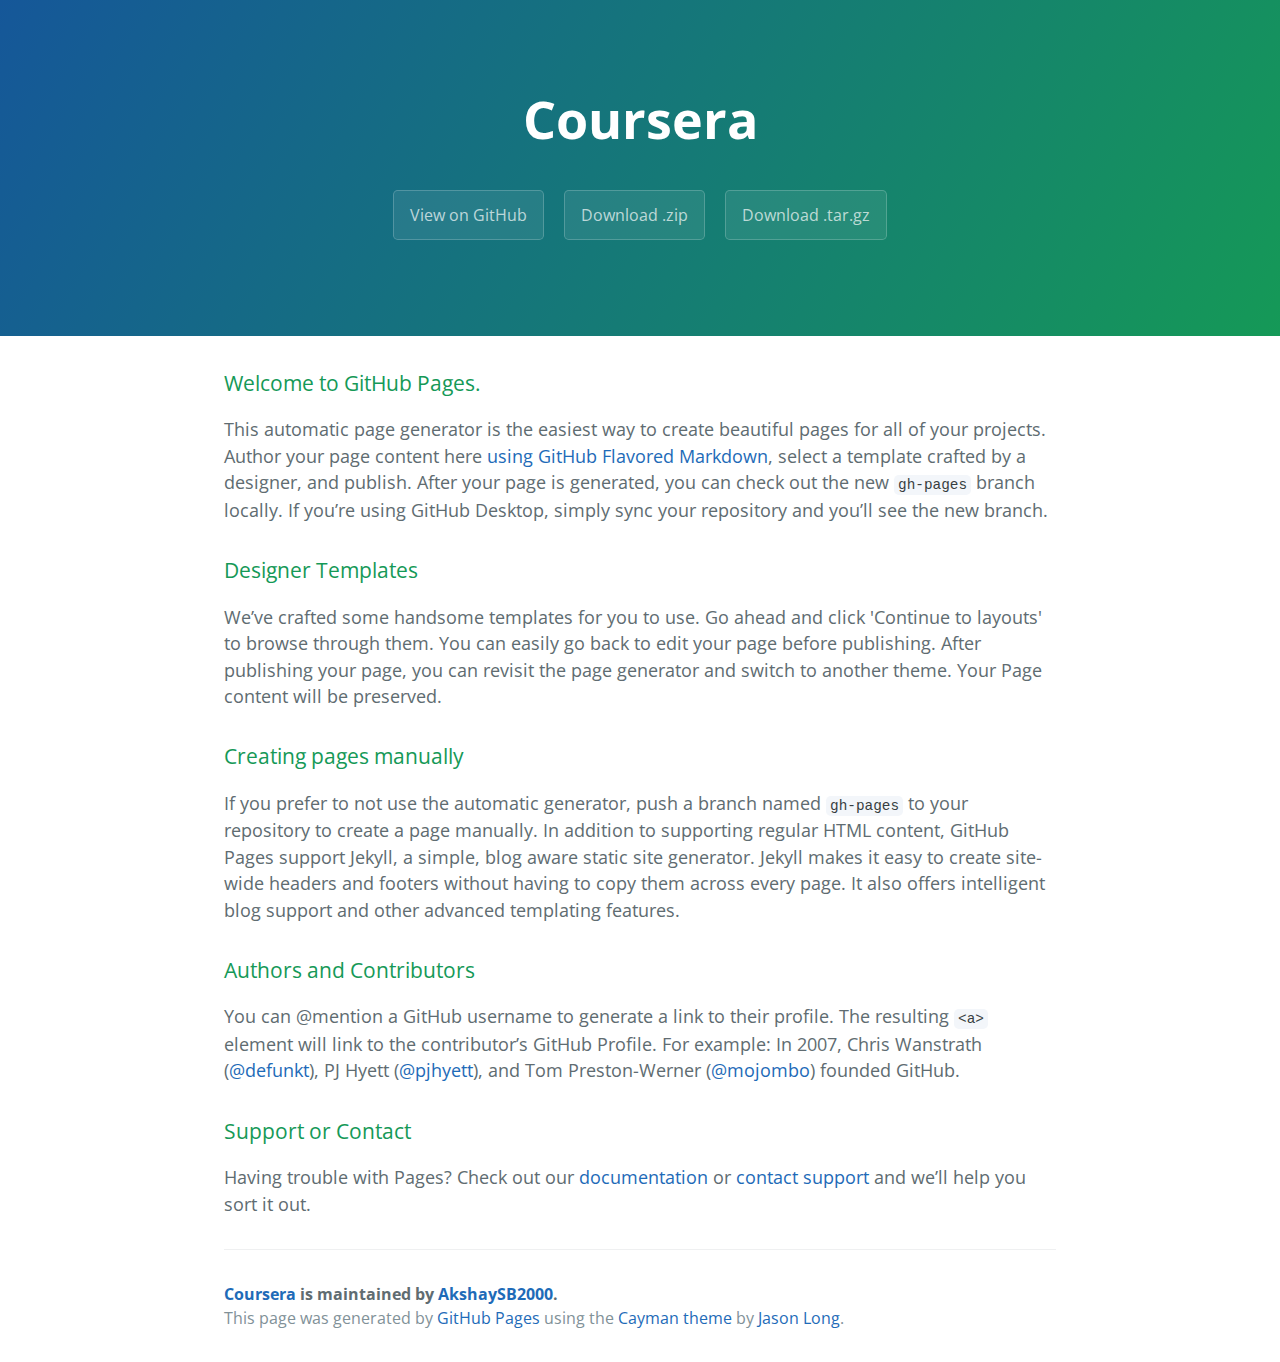
<file: index.html>
<!DOCTYPE html>
<html lang="en-us">
  <head>
    <meta charset="UTF-8">
    <title>Coursera by AkshaySB2000</title>
    <meta name="viewport" content="width=device-width, initial-scale=1">
    <link rel="stylesheet" type="text/css" href="stylesheets/normalize.css" media="screen">
    <link href='https://fonts.googleapis.com/css?family=Open+Sans:400,700' rel='stylesheet' type='text/css'>
    <link rel="stylesheet" type="text/css" href="stylesheets/stylesheet.css" media="screen">
    <link rel="stylesheet" type="text/css" href="stylesheets/github-light.css" media="screen">
  </head>
  <body>
    <section class="page-header">
      <h1 class="project-name">Coursera</h1>
      <h2 class="project-tagline"></h2>
      <a href="https://github.com/AkshaySB2000/Coursera" class="btn">View on GitHub</a>
      <a href="https://github.com/AkshaySB2000/Coursera/zipball/master" class="btn">Download .zip</a>
      <a href="https://github.com/AkshaySB2000/Coursera/tarball/master" class="btn">Download .tar.gz</a>
    </section>

    <section class="main-content">
      <h3>
<a id="welcome-to-github-pages" class="anchor" href="#welcome-to-github-pages" aria-hidden="true"><span aria-hidden="true" class="octicon octicon-link"></span></a>Welcome to GitHub Pages.</h3>
<p>This automatic page generator is the easiest way to create beautiful pages for all of your projects. Author your page content here <a href="https://guides.github.com/features/mastering-markdown/">using GitHub Flavored Markdown</a>, select a template crafted by a designer, and publish. After your page is generated, you can check out the new <code>gh-pages</code> branch locally. If you’re using GitHub Desktop, simply sync your repository and you’ll see the new branch.</p>
<h3>
<a id="designer-templates" class="anchor" href="#designer-templates" aria-hidden="true"><span aria-hidden="true" class="octicon octicon-link"></span></a>Designer Templates</h3>
<p>We’ve crafted some handsome templates for you to use. Go ahead and click 'Continue to layouts' to browse through them. You can easily go back to edit your page before publishing. After publishing your page, you can revisit the page generator and switch to another theme. Your Page content will be preserved.</p>
<h3>
<a id="creating-pages-manually" class="anchor" href="#creating-pages-manually" aria-hidden="true"><span aria-hidden="true" class="octicon octicon-link"></span></a>Creating pages manually</h3>
<p>If you prefer to not use the automatic generator, push a branch named <code>gh-pages</code> to your repository to create a page manually. In addition to supporting regular HTML content, GitHub Pages support Jekyll, a simple, blog aware static site generator. Jekyll makes it easy to create site-wide headers and footers without having to copy them across every page. It also offers intelligent blog support and other advanced templating features.</p>
<h3>
<a id="authors-and-contributors" class="anchor" href="#authors-and-contributors" aria-hidden="true"><span aria-hidden="true" class="octicon octicon-link"></span></a>Authors and Contributors</h3>
<p>You can @mention a GitHub username to generate a link to their profile. The resulting <code>&lt;a&gt;</code> element will link to the contributor’s GitHub Profile. For example: In 2007, Chris Wanstrath (<a class="user-mention" data-hovercard-type="user" data-hovercard-url="/users/defunkt/hovercard" data-octo-click="hovercard-link-click" data-octo-dimensions="link_type:self" href="https://github.com/defunkt">@defunkt</a>), PJ Hyett (<a class="user-mention" data-hovercard-type="user" data-hovercard-url="/users/pjhyett/hovercard" data-octo-click="hovercard-link-click" data-octo-dimensions="link_type:self" href="https://github.com/pjhyett">@pjhyett</a>), and Tom Preston-Werner (<a class="user-mention" data-hovercard-type="user" data-hovercard-url="/users/mojombo/hovercard" data-octo-click="hovercard-link-click" data-octo-dimensions="link_type:self" href="https://github.com/mojombo">@mojombo</a>) founded GitHub.</p>
<h3>
<a id="support-or-contact" class="anchor" href="#support-or-contact" aria-hidden="true"><span aria-hidden="true" class="octicon octicon-link"></span></a>Support or Contact</h3>
<p>Having trouble with Pages? Check out our <a href="https://help.github.com/pages">documentation</a> or <a href="https://github.com/contact">contact support</a> and we’ll help you sort it out.</p>

      <footer class="site-footer">
        <span class="site-footer-owner"><a href="https://github.com/AkshaySB2000/Coursera">Coursera</a> is maintained by <a href="https://github.com/AkshaySB2000">AkshaySB2000</a>.</span>

        <span class="site-footer-credits">This page was generated by <a href="https://pages.github.com">GitHub Pages</a> using the <a href="https://github.com/jasonlong/cayman-theme">Cayman theme</a> by <a href="https://twitter.com/jasonlong">Jason Long</a>.</span>
      </footer>

    </section>

  
  </body>
</html>
</file>
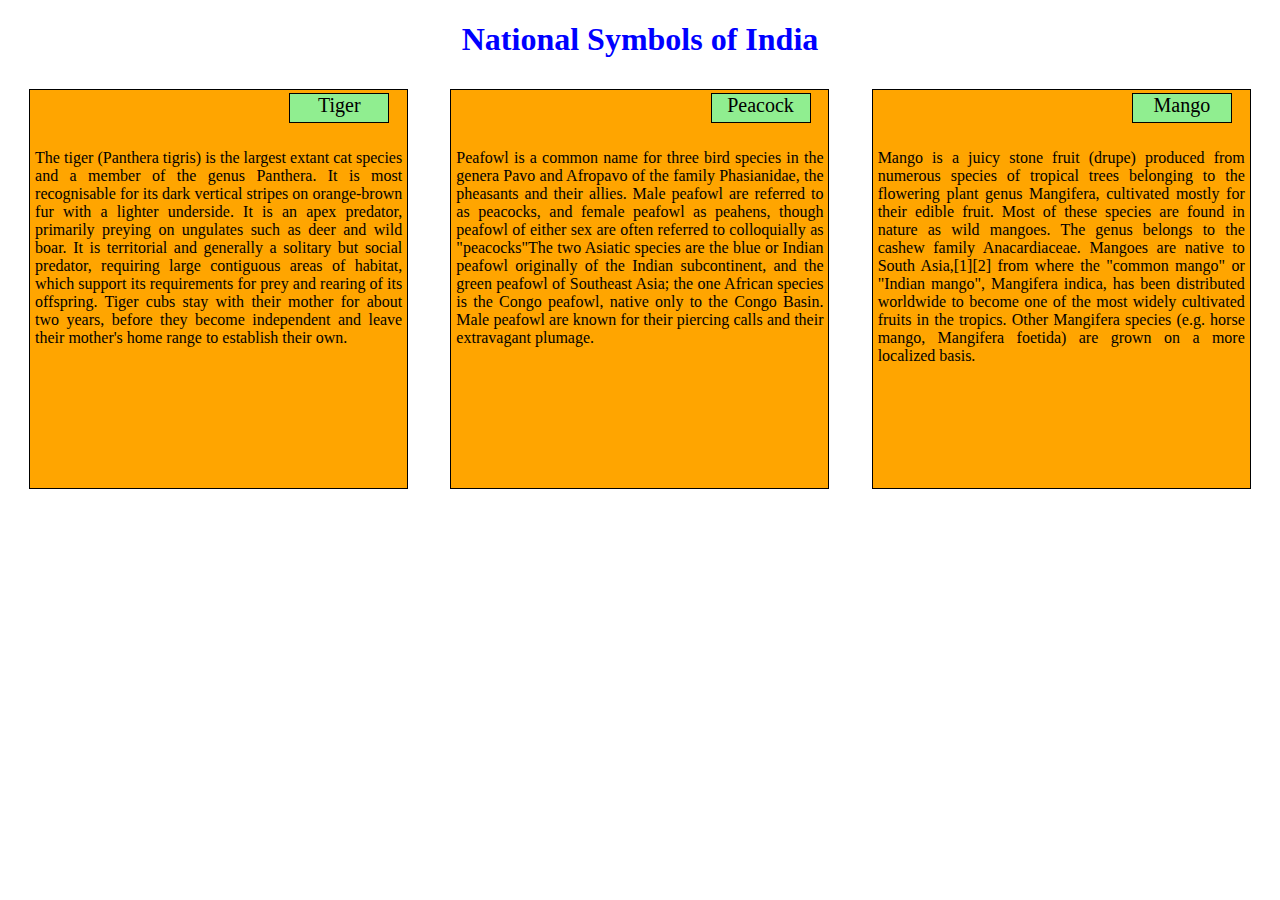
<file: Akshay_mod2_solution/index.html>
<!doctype html>
<html>
<head>
<meta charset="utf-8">
<title>Module 2 Solution</title>
<link rel="stylesheet" href="css/mod2soln.css">
</head>
<body>
	<center><h1>National Symbols of India</h1></center>
		<div class = "row">
			<div class = "col-lg-4 col-md-6"><p id="p1">Tiger</p>
				<p id="p2"><br><br><br>The tiger (Panthera tigris) is the largest extant cat species and a member of the genus Panthera. It is most recognisable for its dark vertical stripes on orange-brown fur with a lighter underside. It is an apex predator, primarily preying on ungulates such as deer and wild boar. It is territorial and generally a solitary but social predator, requiring large contiguous areas of habitat, which support its requirements for prey and rearing of its offspring. Tiger cubs stay with their mother for about two years, before they become independent and leave their mother's home range to establish their own.</p></div>
			<div class = "col-lg-4 col-md-6"><p id="p1">Peacock</p>
				<p id="p2"><br><br><br>Peafowl is a common name for three bird species in the genera Pavo and Afropavo of the family Phasianidae, the pheasants and their allies. Male peafowl are referred to as peacocks, and female peafowl as peahens, though peafowl of either sex are often referred to colloquially as "peacocks"The two Asiatic species are the blue or Indian peafowl originally of the Indian subcontinent, and the green peafowl of Southeast Asia; the one African species is the Congo peafowl, native only to the Congo Basin. Male peafowl are known for their piercing calls and their extravagant plumage.</p></div>
			<div class = "col-lg-4 col-md-12"><p id="p1">Mango</p>
				<p id="p2"><br><br><br>Mango is a juicy stone fruit (drupe) produced from numerous species of tropical trees belonging to the flowering plant genus Mangifera, cultivated mostly for their edible fruit. Most of these species are found in nature as wild mangoes. The genus belongs to the cashew family Anacardiaceae. Mangoes are native to South Asia,[1][2] from where the "common mango" or "Indian mango", Mangifera indica, has been distributed worldwide to become one of the most widely cultivated fruits in the tropics. Other Mangifera species (e.g. horse mango, Mangifera foetida) are grown on a more localized basis.</p></div>
		</div>
	</body>
</html>
</file>
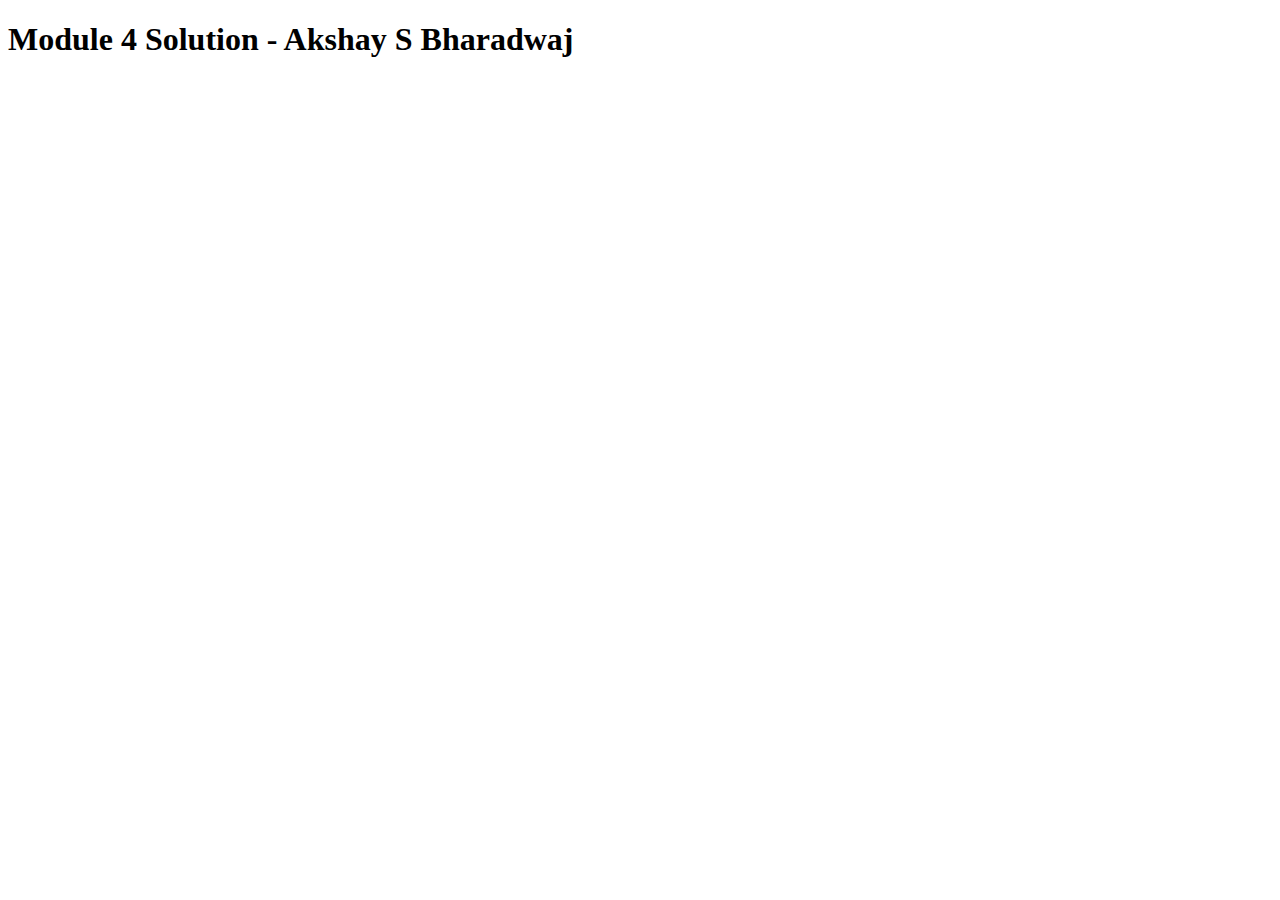
<file: Akshay_mod4_solution/index.html>
<!DOCTYPE html>
<html>
<head>
  <meta charset="utf-8">
  <title>Module 4 Solution </title>
  <script src="SpeakHello.js"></script>
  <script src="SpeakGoodBye.js"></script>
  <script src="script.js"></script>
</head>
<body>
  <h1>Module 4 Solution - Akshay S Bharadwaj</h1>
</body>
</html>
</file>
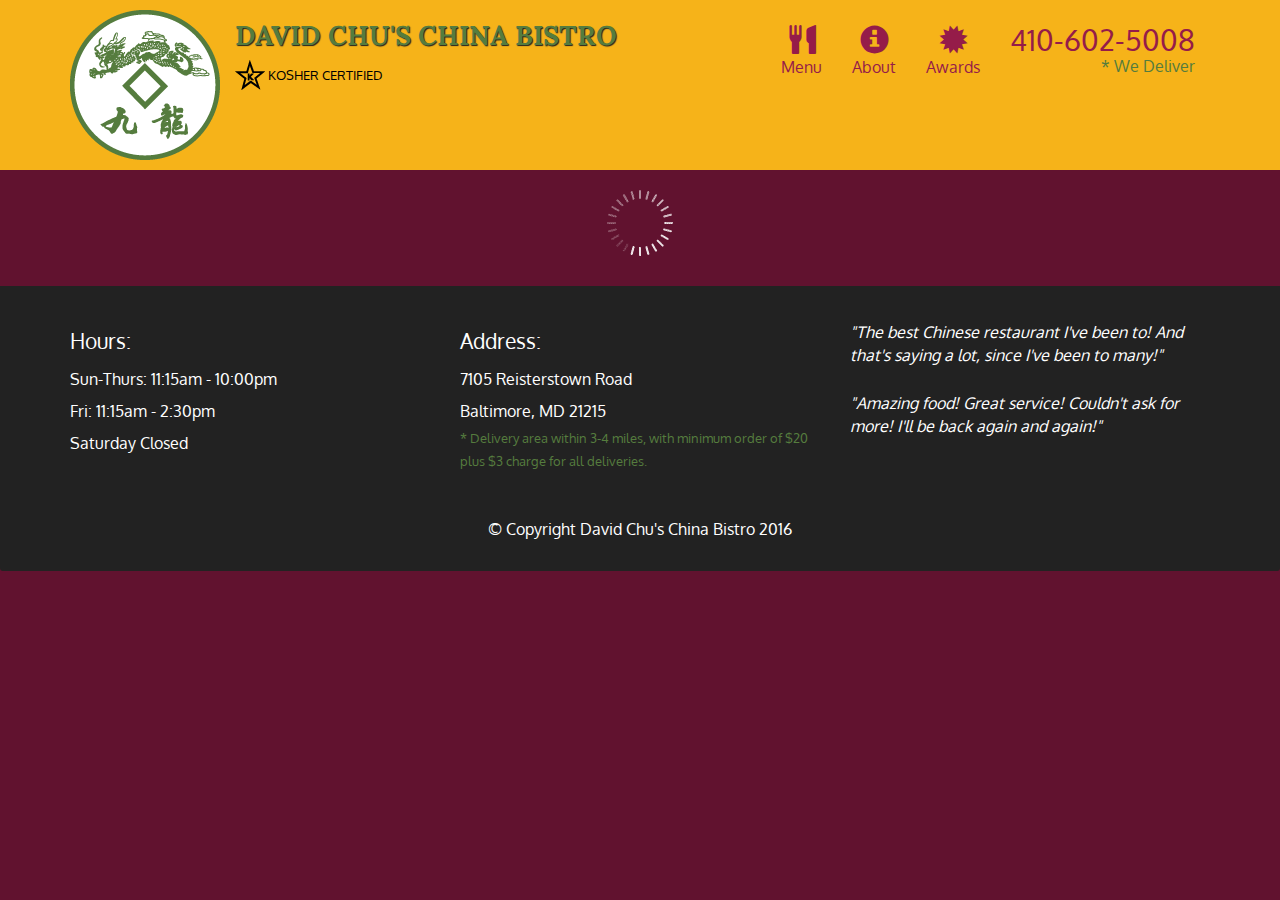
<file: Akshay_mod5_solution/index.html>
<!doctype html>
<html lang="en">
  <head>
    <meta charset="utf-8">
    <meta http-equiv="X-UA-Compatible" content="IE=edge">
    <meta name="viewport" content="width=device-width, initial-scale=1">
    <title>David Chu's China Bistro</title>
    <link rel="stylesheet" href="css/bootstrap.min.css">
    <link rel="stylesheet" href="css/styles.css">
    <link href='https://fonts.googleapis.com/css?family=Oxygen:400,300,700' rel='stylesheet' type='text/css'>
    <link href='https://fonts.googleapis.com/css?family=Lora' rel='stylesheet' type='text/css'>
  </head>
<body>
  <header>
    <nav id="header-nav" class="navbar navbar-default">
      <div class="container">
        <div class="navbar-header">
          <a href="index.html" class="pull-left visible-md visible-lg">
            <div id="logo-img" alt="Logo image"></div>
          </a>

          <div class="navbar-brand">
            <a href="index.html"><h1>David Chu's China Bistro</h1></a>
            <p>
              <img src="images/star-k-logo.png" alt="Kosher certification">
              <span>Kosher Certified</span>
            </p>
          </div>

          <button id="navbarToggle" type="button" class="navbar-toggle collapsed" data-toggle="collapse" data-target="#collapsable-nav" aria-expanded="false">
            <span class="sr-only">Toggle navigation</span>
            <span class="icon-bar"></span>
            <span class="icon-bar"></span>
            <span class="icon-bar"></span>
          </button>
        </div>
        
        <div id="collapsable-nav" class="collapse navbar-collapse">
           <ul id="nav-list" class="nav navbar-nav navbar-right">
            <li id="navHomeButton" class="visible-xs active">
              <a href="index.html">
                <span class="glyphicon glyphicon-home"></span> Home</a>
            </li>
            <li id="navMenuButton">
              <a href="#" onclick="$dc.loadMenuCategories();">
                <span class="glyphicon glyphicon-cutlery"></span><br class="hidden-xs"> Menu</a>
            </li>
            <li>
              <a href="#">
                <span class="glyphicon glyphicon-info-sign"></span><br class="hidden-xs"> About</a>
            </li>
            <li>
              <a href="#">
                <span class="glyphicon glyphicon-certificate"></span><br class="hidden-xs"> Awards</a>
            </li>
            <li id="phone" class="hidden-xs">
              <a href="tel:410-602-5008">
                <span>410-602-5008</span></a><div>* We Deliver</div>
            </li>
          </ul><!-- #nav-list -->
        </div><!-- .collapse .navbar-collapse -->
      </div><!-- .container -->
    </nav><!-- #header-nav -->
  </header>

  <div id="call-btn" class="visible-xs">
    <a class="btn" href="tel:410-602-5008">
    <span class="glyphicon glyphicon-earphone"></span>
    410-602-5008
    </a>
  </div>
  <div id="xs-deliver" class="text-center visible-xs">* We Deliver</div>

  <div id="main-content" class="container"></div>

  <footer class="panel-footer">
    <div class="container">
      <div class="row">
        <section id="hours" class="col-sm-4">
          <span>Hours:</span><br>
          Sun-Thurs: 11:15am - 10:00pm<br>
          Fri: 11:15am - 2:30pm<br>
          Saturday Closed
          <hr class="visible-xs">
        </section>
        <section id="address" class="col-sm-4">
          <span>Address:</span><br>
          7105 Reisterstown Road<br>
          Baltimore, MD 21215
          <p>* Delivery area within 3-4 miles, with minimum order of $20 plus $3 charge for all deliveries.</p>
          <hr class="visible-xs">
        </section>
        <section id="testimonials" class="col-sm-4">
          <p>"The best Chinese restaurant I've been to! And that's saying a lot, since I've been to many!"</p>
          <p>"Amazing food! Great service! Couldn't ask for more! I'll be back again and again!"</p>
        </section>
      </div>
      <div class="text-center">&copy; Copyright David Chu's China Bistro 2016</div>
    </div>
  </footer>

  <!-- jQuery (Bootstrap JS plugins depend on it) -->
  <script src="js/jquery-2.1.4.min.js"></script>
  <script src="js/bootstrap.min.js"></script>
  <script src="js/ajax-utils.js"></script>
  <script src="js/script.js"></script>
</body>
</html>
</file>
<file: stylesheets/stylesheet.css>
* {
  box-sizing: border-box; }

body {
  padding: 0;
  margin: 0;
  font-family: "Open Sans", "Helvetica Neue", Helvetica, Arial, sans-serif;
  font-size: 16px;
  line-height: 1.5;
  color: #606c71; }

a {
  color: #1e6bb8;
  text-decoration: none; }
  a:hover {
    text-decoration: underline; }

.btn {
  display: inline-block;
  margin-bottom: 1rem;
  color: rgba(255, 255, 255, 0.7);
  background-color: rgba(255, 255, 255, 0.08);
  border-color: rgba(255, 255, 255, 0.2);
  border-style: solid;
  border-width: 1px;
  border-radius: 0.3rem;
  transition: color 0.2s, background-color 0.2s, border-color 0.2s; }
  .btn + .btn {
    margin-left: 1rem; }

.btn:hover {
  color: rgba(255, 255, 255, 0.8);
  text-decoration: none;
  background-color: rgba(255, 255, 255, 0.2);
  border-color: rgba(255, 255, 255, 0.3); }

@media screen and (min-width: 64em) {
  .btn {
    padding: 0.75rem 1rem; } }

@media screen and (min-width: 42em) and (max-width: 64em) {
  .btn {
    padding: 0.6rem 0.9rem;
    font-size: 0.9rem; } }

@media screen and (max-width: 42em) {
  .btn {
    display: block;
    width: 100%;
    padding: 0.75rem;
    font-size: 0.9rem; }
    .btn + .btn {
      margin-top: 1rem;
      margin-left: 0; } }

.page-header {
  color: #fff;
  text-align: center;
  background-color: #159957;
  background-image: linear-gradient(120deg, #155799, #159957); }

@media screen and (min-width: 64em) {
  .page-header {
    padding: 5rem 6rem; } }

@media screen and (min-width: 42em) and (max-width: 64em) {
  .page-header {
    padding: 3rem 4rem; } }

@media screen and (max-width: 42em) {
  .page-header {
    padding: 2rem 1rem; } }

.project-name {
  margin-top: 0;
  margin-bottom: 0.1rem; }

@media screen and (min-width: 64em) {
  .project-name {
    font-size: 3.25rem; } }

@media screen and (min-width: 42em) and (max-width: 64em) {
  .project-name {
    font-size: 2.25rem; } }

@media screen and (max-width: 42em) {
  .project-name {
    font-size: 1.75rem; } }

.project-tagline {
  margin-bottom: 2rem;
  font-weight: normal;
  opacity: 0.7; }

@media screen and (min-width: 64em) {
  .project-tagline {
    font-size: 1.25rem; } }

@media screen and (min-width: 42em) and (max-width: 64em) {
  .project-tagline {
    font-size: 1.15rem; } }

@media screen and (max-width: 42em) {
  .project-tagline {
    font-size: 1rem; } }

.main-content :first-child {
  margin-top: 0; }
.main-content img {
  max-width: 100%; }
.main-content h1, .main-content h2, .main-content h3, .main-content h4, .main-content h5, .main-content h6 {
  margin-top: 2rem;
  margin-bottom: 1rem;
  font-weight: normal;
  color: #159957; }
.main-content p {
  margin-bottom: 1em; }
.main-content code {
  padding: 2px 4px;
  font-family: Consolas, "Liberation Mono", Menlo, Courier, monospace;
  font-size: 0.9rem;
  color: #383e41;
  background-color: #f3f6fa;
  border-radius: 0.3rem; }
.main-content pre {
  padding: 0.8rem;
  margin-top: 0;
  margin-bottom: 1rem;
  font: 1rem Consolas, "Liberation Mono", Menlo, Courier, monospace;
  color: #567482;
  word-wrap: normal;
  background-color: #f3f6fa;
  border: solid 1px #dce6f0;
  border-radius: 0.3rem; }
  .main-content pre > code {
    padding: 0;
    margin: 0;
    font-size: 0.9rem;
    color: #567482;
    word-break: normal;
    white-space: pre;
    background: transparent;
    border: 0; }
.main-content .highlight {
  margin-bottom: 1rem; }
  .main-content .highlight pre {
    margin-bottom: 0;
    word-break: normal; }
.main-content .highlight pre, .main-content pre {
  padding: 0.8rem;
  overflow: auto;
  font-size: 0.9rem;
  line-height: 1.45;
  border-radius: 0.3rem; }
.main-content pre code, .main-content pre tt {
  display: inline;
  max-width: initial;
  padding: 0;
  margin: 0;
  overflow: initial;
  line-height: inherit;
  word-wrap: normal;
  background-color: transparent;
  border: 0; }
  .main-content pre code:before, .main-content pre code:after, .main-content pre tt:before, .main-content pre tt:after {
    content: normal; }
.main-content ul, .main-content ol {
  margin-top: 0; }
.main-content blockquote {
  padding: 0 1rem;
  margin-left: 0;
  color: #819198;
  border-left: 0.3rem solid #dce6f0; }
  .main-content blockquote > :first-child {
    margin-top: 0; }
  .main-content blockquote > :last-child {
    margin-bottom: 0; }
.main-content table {
  display: block;
  width: 100%;
  overflow: auto;
  word-break: normal;
  word-break: keep-all; }
  .main-content table th {
    font-weight: bold; }
  .main-content table th, .main-content table td {
    padding: 0.5rem 1rem;
    border: 1px solid #e9ebec; }
.main-content dl {
  padding: 0; }
  .main-content dl dt {
    padding: 0;
    margin-top: 1rem;
    font-size: 1rem;
    font-weight: bold; }
  .main-content dl dd {
    padding: 0;
    margin-bottom: 1rem; }
.main-content hr {
  height: 2px;
  padding: 0;
  margin: 1rem 0;
  background-color: #eff0f1;
  border: 0; }

@media screen and (min-width: 64em) {
  .main-content {
    max-width: 64rem;
    padding: 2rem 6rem;
    margin: 0 auto;
    font-size: 1.1rem; } }

@media screen and (min-width: 42em) and (max-width: 64em) {
  .main-content {
    padding: 2rem 4rem;
    font-size: 1.1rem; } }

@media screen and (max-width: 42em) {
  .main-content {
    padding: 2rem 1rem;
    font-size: 1rem; } }

.site-footer {
  padding-top: 2rem;
  margin-top: 2rem;
  border-top: solid 1px #eff0f1; }

.site-footer-owner {
  display: block;
  font-weight: bold; }

.site-footer-credits {
  color: #819198; }

@media screen and (min-width: 64em) {
  .site-footer {
    font-size: 1rem; } }

@media screen and (min-width: 42em) and (max-width: 64em) {
  .site-footer {
    font-size: 1rem; } }

@media screen and (max-width: 42em) {
  .site-footer {
    font-size: 0.9rem; } }
</file>
<file: stylesheets/github-light.css>
/*!
 * GitHub Light v0.4.1
 * Copyright (c) 2012 - 2017 GitHub, Inc.
 * Licensed under MIT (https://github.com/primer/github-syntax-theme-generator/blob/master/LICENSE)
 */

.pl-c /* comment, punctuation.definition.comment, string.comment */ {
  color: #6a737d;
}

.pl-c1 /* constant, entity.name.constant, variable.other.constant, variable.language, support, meta.property-name, support.constant, support.variable, meta.module-reference, markup.raw, meta.diff.header, meta.output */,
.pl-s .pl-v /* string variable */ {
  color: #005cc5;
}

.pl-e /* entity */,
.pl-en /* entity.name */ {
  color: #6f42c1;
}

.pl-smi /* variable.parameter.function, storage.modifier.package, storage.modifier.import, storage.type.java, variable.other */,
.pl-s .pl-s1 /* string source */ {
  color: #24292e;
}

.pl-ent /* entity.name.tag, markup.quote */ {
  color: #22863a;
}

.pl-k /* keyword, storage, storage.type */ {
  color: #d73a49;
}

.pl-s /* string */,
.pl-pds /* punctuation.definition.string, source.regexp, string.regexp.character-class */,
.pl-s .pl-pse .pl-s1 /* string punctuation.section.embedded source */,
.pl-sr /* string.regexp */,
.pl-sr .pl-cce /* string.regexp constant.character.escape */,
.pl-sr .pl-sre /* string.regexp source.ruby.embedded */,
.pl-sr .pl-sra /* string.regexp string.regexp.arbitrary-repitition */ {
  color: #032f62;
}

.pl-v /* variable */,
.pl-smw /* sublimelinter.mark.warning */ {
  color: #e36209;
}

.pl-bu /* invalid.broken, invalid.deprecated, invalid.unimplemented, message.error, brackethighlighter.unmatched, sublimelinter.mark.error */ {
  color: #b31d28;
}

.pl-ii /* invalid.illegal */ {
  color: #fafbfc;
  background-color: #b31d28;
}

.pl-c2 /* carriage-return */ {
  color: #fafbfc;
  background-color: #d73a49;
}

.pl-c2::before /* carriage-return */ {
  content: "^M";
}

.pl-sr .pl-cce /* string.regexp constant.character.escape */ {
  font-weight: bold;
  color: #22863a;
}

.pl-ml /* markup.list */ {
  color: #735c0f;
}

.pl-mh /* markup.heading */,
.pl-mh .pl-en /* markup.heading entity.name */,
.pl-ms /* meta.separator */ {
  font-weight: bold;
  color: #005cc5;
}

.pl-mi /* markup.italic */ {
  font-style: italic;
  color: #24292e;
}

.pl-mb /* markup.bold */ {
  font-weight: bold;
  color: #24292e;
}

.pl-md /* markup.deleted, meta.diff.header.from-file, punctuation.definition.deleted */ {
  color: #b31d28;
  background-color: #ffeef0;
}

.pl-mi1 /* markup.inserted, meta.diff.header.to-file, punctuation.definition.inserted */ {
  color: #22863a;
  background-color: #f0fff4;
}

.pl-mc /* markup.changed, punctuation.definition.changed */ {
  color: #e36209;
  background-color: #ffebda;
}

.pl-mi2 /* markup.ignored, markup.untracked */ {
  color: #f6f8fa;
  background-color: #005cc5;
}

.pl-mdr /* meta.diff.range */ {
  font-weight: bold;
  color: #6f42c1;
}

.pl-ba /* brackethighlighter.tag, brackethighlighter.curly, brackethighlighter.round, brackethighlighter.square, brackethighlighter.angle, brackethighlighter.quote */ {
  color: #586069;
}

.pl-sg /* sublimelinter.gutter-mark */ {
  color: #959da5;
}

.pl-corl /* constant.other.reference.link, string.other.link */ {
  text-decoration: underline;
  color: #032f62;
}
</file>
<file: Akshay_mod2_solution/css/mod2soln.css>
*{
	box-sizing: border-box;
}
h1{
	margin-bottom: 15px;
	color: blue;
	font-family: Calibri;
}
#p1{
	float: right;
	font-size: 20px;
	position: relative;
	top: 0px;
	right: 40px;
	height: 30px;
	width: 100px;
	font-family: Calibri;
	text-align: center;
	background-color: lightgreen;
	border: 1px solid black;
}
#p2{
	background-color: orange;
	width: 90%;
	height: 400px;
	margin-right: auto;
	margin-left: auto;
	font-family: Calibri;
	color: black;
	padding: 5px;
	text-align: justify;
	border: 1px solid black;
}
.row{
	width: 100%;
}
@media (min-width:992px) {
	.col-lg-1, .col-lg-2, .col-lg-3, .col-lg-4, .col-lg-5, .col-lg-6,
	.col-lg-7, .col-lg-8, .col-lg-9, .col-lg-10, .col-lg-11, .col-lg-12 {
		float: left;
	}
	.col-lg-1 {
		width: 8.33%;
	}
	.col-lg-2 {
		width: 16.66%;
	}
	.col-lg-3 {
		width: 25%;
	}
	.col-lg-4 {
		width: 33.33%;
	}
	.col-lg-5 {
		width: 41.66%;
	}
	.col-lg-6 {
		width: 50%;
	}
	.col-lg-7 {
		width: 58.33%;
	}
	.col-lg-8 {
		width: 66.66%;
	}
	.col-lg-9 {
		width: 75%;
	}
	.col-lg-10 {
		width: 83.33%;
	}
	.col-lg-11 {
		width: 91.66%;
	}
	.col-lg-12 {
		width: 100%;
	}
}
@media (min-width: 768px) and (max-width: 991px) {
	.col-md-1, .col-md-2, .col-md-3, .col-md-4, .col-md-5, .col-md-6,
	.col-md-7, .col-md-8, .col-md-9, .col-md-10, .col-md-11, .col-md-12 {
		float: left;
	}
	.col-md-1 {
		width: 8.33%;
	}
	.col-md-2 {
		width: 16.66%;
	}
	.col-md-3 {
		width: 25%;
	}
	.col-md-4 {
		width: 33.33%;
	}
	.col-md-5 {
		width: 41.66%;
	}
	.col-md-6 {
		width: 50%;
	}
	.col-md-7 {
		width: 58.33%;
	}
	.col-md-8 {
		width: 66.66%;
	}
	.col-md-9 {
		width: 75%;
	}
	.col-md-10 {
		width: 83.33%;
	}
	.col-md-11 {
		width: 91.66%;
	}
	.col-md-12 {
		width: 100%;
	}
}
</file>
<file: Akshay_mod5_solution/css/styles.css>
body {
  font-size: 16px;
  color: #fff;
  background-color: #61122f;
  font-family: 'Oxygen', sans-serif;
}

/** HEADER **/
#header-nav {
  background-color: #f6b319;
  border-radius: 0;
  border: 0;
}

#logo-img {
  background: url('../images/restaurant-logo_large.png') no-repeat;
  width: 150px;
  height: 150px;
  margin: 10px 15px 10px 0;
}

.navbar-brand {
  padding-top: 25px;
}
.navbar-brand h1 { /* Restaurant name */
  font-family: 'Lora', serif;
  color: #557c3e;
  font-size: 1.5em;
  text-transform: uppercase;
  font-weight: bold;
  text-shadow: 1px 1px 1px #222;
  margin-top: 0;
  margin-bottom: 0;
  line-height: .75;
}
.navbar-brand a:hover, .navbar-brand a:focus {
  text-decoration: none;
}
.navbar-brand p { /* Kosher cert */
  color: #000;
  text-transform: uppercase;
  font-size: .7em;
  margin-top: 15px;
}
.navbar-brand p span { /* Star-K */
  vertical-align: middle;
}

#nav-list {
  margin-top: 10px;
}
#nav-list a {
  color: #951C49;
  text-align: center;
}
#nav-list a:hover {
  background: #E7E7E7;
}
#nav-list a span {
  font-size: 1.8em;
}

#phone {
  margin-top: 5px;
}
#phone a { /* Phone number */
  text-align: right;
  padding-bottom: 0;
}
#phone div { /* We Deliver */
  color: #557c3e;
  text-align: right;
  padding-right: 15px;
}

.navbar-header button.navbar-toggle, .navbar-header .icon-bar {
  border: 1px solid #61122f;
}
.navbar-header button.navbar-toggle {
  clear: both;
  margin-top: -30px;
}
/* END HEADER */

/* FOOTER */
.panel-footer {
  margin-top: 30px;
  padding-top: 35px;
  padding-bottom: 30px;
  background-color: #222;
  border-top: 0;
}
.panel-footer div.row {
  margin-bottom: 35px;
}
#hours, #address {
  line-height: 2;
}
#hours > span, #address > span {
  font-size: 1.3em;
}
#address p {
  color: #557c3e;
  font-size: .8em;
  line-height: 1.8;
}
#testimonials {
  font-style: italic;
}
#testimonials p:nth-child(2) {
  margin-top: 25px;
}
/* END FOOTER */



/* HOME PAGE */
.container .jumbotron {
  box-shadow: 0 0 50px #3F0C1F;
  border: 2px solid #3F0C1F;
}

#menu-tile, #specials-tile, #map-tile {
  height: 250px;
  width: 100%;
  margin-bottom: 15px;
  position: relative;
  border: 2px solid #3F0C1F;
  overflow: hidden;
}
#menu-tile:hover, #specials-tile:hover, #map-tile:hover {
  box-shadow: 0 1px 5px 1px #cccccc;
}
#menu-tile {
  background: url('../images/menu-tile.jpg') no-repeat;
  background-position: center;
}
#specials-tile {
  background: url('../images/specials-tile.jpg') no-repeat;
  background-position: center;
}
#menu-tile span, #specials-tile span, #map-tile span {
  position: absolute;
  bottom: 0;
  right: 0;
  width: 100%;
  text-align: center;
  font-size: 1.6em;
  text-transform: uppercase;
  background-color: #000;
  color: #fff;
  opacity: .8;
}
/* END HOME PAGE */

/* MENU CATEGORIES PAGE */
.category-tile { 
  position: relative;
  border: 2px solid #3F0C1F;
  overflow: hidden;
  width: 200px;
  height: 200px;
  margin: 0 auto 15px;
}
.category-tile span {
  position: absolute;
  bottom: 0;
  right: 0;
  width: 100%;
  text-align: center;
  font-size: 1.2em;
  text-transform: uppercase;
  background-color: #000;
  color: #fff;
  opacity: .8;
}
.category-tile:hover {
  box-shadow: 0 1px 5px 1px #cccccc;
}

#menu-categories-title + div {
  margin-bottom: 50px;
}
/* END MENU CATEGORIES PAGE */

/* SINGLE CATEGORY PAGE */
.menu-item-tile {
  margin-bottom: 25px;
}
.menu-item-tile hr {
  width: 80%;
}
.menu-item-tile .menu-item-price {
  font-size: 1.1em;
  text-align: right;
  margin-top: -15px;
  margin-right: -15px;
}
.menu-item-tile .menu-item-price span {
  font-size: .6em;
}
.menu-item-photo {
  position: relative;
  border: 2px solid #3F0C1F; 
  overflow: hidden;
  padding: 0;
  margin-right: -15px;
  margin-left: auto;
  margin-bottom: 20px;
  max-width: 250px;
}
.menu-item-photo div {
  position: absolute;
  bottom: 0;
  right: 0;
  width: 80px;
  background-color: #557c3e;
  text-align: center;
}
.menu-item-description {
  padding-right: 30px;
}
h3.menu-item-title {
  margin: 0 0 10px;
}
.menu-item-details {
  font-size: .9em;
  font-style: italic;
}
/* END SINGLE CATEGORY PAGE */


/********** Large devices only **********/
@media (min-width: 1200px) {
  .container .jumbotron {
    background: url('../images/jumbotron_1200.jpg') no-repeat;
    height: 675px;
  }
}

/********** Medium devices only **********/
@media (min-width: 992px) and (max-width: 1199px) {
  /* Header */
  #logo-img {
    background: url('../images/restaurant-logo_medium.png') no-repeat;
    width: 100px;
    height: 100px;
    margin: 5px 5px 5px 0;
  }
  /* End Header */

  /* Home Page */
  .container .jumbotron {
    background: url('../images/jumbotron_992.jpg') no-repeat;
    height: 558px;
  }
  /* End Home Page */
}

/********** Small devices only **********/
@media (min-width: 768px) and (max-width: 991px) {
  /* Home Page */
  .container .jumbotron {
    background: url('../images/jumbotron_768.jpg') no-repeat;
    height: 432px;
  }
  /* End Home Page */
}

/********** Extra small devices only **********/
@media (max-width: 767px) {
  /* Header */
  .navbar-brand {
    padding-top: 10px;
    height: 80px;
  }
  .navbar-brand h1 { /* Restaurant name */
    padding-top: 10px;
    font-size: 5vw; /* 1vw = 1% of viewport width */
  }
  .navbar-brand p { /* Kosher cert */
    font-size: .6em;
    margin-top: 12px;
  }
  .navbar-brand p img { /* Star-K */
    height: 20px;
  }

  #collapsable-nav a { /* Collapsed nav menu text */
    font-size: 1.2em;
  }
  #collapsable-nav a span { /* Collapsed nav menu glyph */
    font-size: 1em;
    margin-right: 5px;
  }

  #call-btn > a {
    font-size: 1.5em;
    display: block;
    margin: 0 20px;
    padding: 10px;
    border: 2px solid #fff;
    background-color: #f6b319;
    color: #951c49;
  }
  #xs-deliver {
    margin-top: 5px;
    font-size: .7em;
    letter-spacing: .1em;
    text-transform: uppercase;
  }
  /* End Header */

  /* Footer */
  .panel-footer section {
    margin-bottom: 30px;
    text-align: center;
  }
  .panel-footer section:nth-child(3) {
    margin-bottom: 0; /* margin already exists on the whole row */
  }
  .panel-footer section hr {
    width: 50%;
  }
  /* End Footer */

  /* Home Page */
  .container .jumbotron {
    margin-top: 30px;
    padding: 0;
  }
  #menu-tile, #specials-tile {
    width: 360px;
    margin: 0 auto 15px;
  }

  .menu-item-photo {
    margin-right: auto;
  }
  .menu-item-tile .menu-item-price {
    text-align: center;
  }
  .menu-item-description {
    text-align: center;;
  }
}


/********** Super extra small devices Only :-) (e.g., iPhone 4) **********/
@media (max-width: 479px) {
  /* Header */
  .navbar-brand h1 { /* Restaurant name */
    padding-top: 5px;
    font-size: 6vw;
  }
  /* End Header */
  
  /* Home page */
  #menu-tile, #specials-tile {
    width: 280px;
    margin: 0 auto 15px;
  }

  .col-xxs-12 {
    position: relative;
    min-height: 1px;
    padding-right: 15px;
    padding-left: 15px;
    float: left;
    width: 100%;
  }
}
</file>
